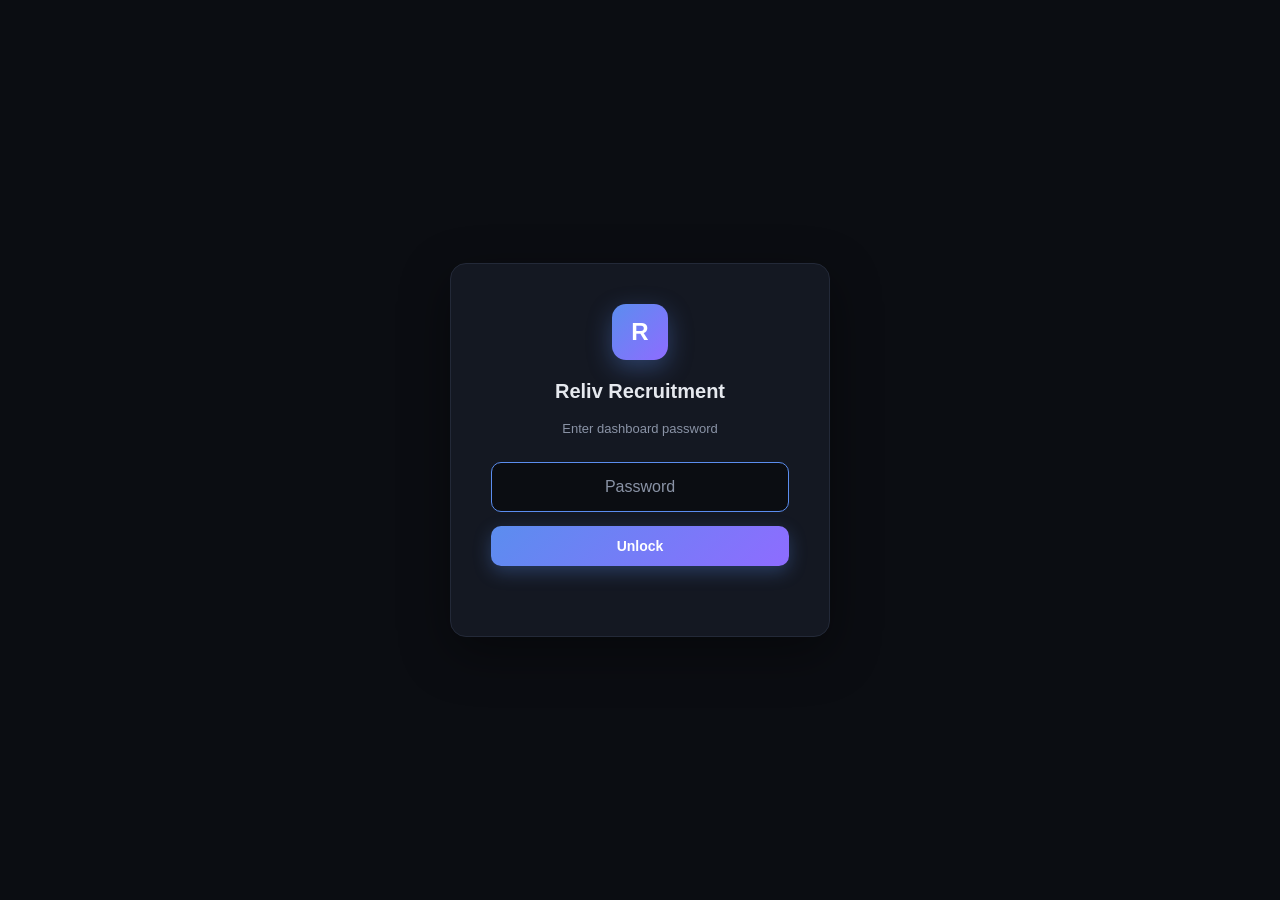
<file: templates/login.html>
<!doctype html>
<html lang="en">
<head>
  <meta charset="utf-8">
  <meta name="viewport" content="width=device-width, initial-scale=1">
  <title>Reliv - Login</title>
  <style>
    :root{--bg:#0b0d12;--surface:#141822;--line:#232938;--text:#e6e9ef;--muted:#8a93a6;--brand:#5b8def;--brand2:#8e6cff;--red:#ff6b6b}
    *{box-sizing:border-box}
    html,body{margin:0;padding:0;background:var(--bg);color:var(--text);font:15px/1.5 -apple-system,BlinkMacSystemFont,"Segoe UI",Inter,Roboto,sans-serif;
      display:flex;align-items:center;justify-content:center;min-height:100vh}
    .card{background:var(--surface);border:1px solid var(--line);border-radius:16px;padding:40px;width:100%;max-width:380px;text-align:center;
      box-shadow:0 16px 50px rgba(0,0,0,.4)}
    .logo{width:56px;height:56px;border-radius:14px;background:linear-gradient(135deg,var(--brand),var(--brand2));
      display:inline-grid;place-items:center;font-weight:800;font-size:24px;color:#fff;margin-bottom:16px;box-shadow:0 8px 24px rgba(91,141,239,.35)}
    h1{margin:0 0 4px;font-size:20px} .sub{color:var(--muted);font-size:13px;margin-bottom:24px}
    input{width:100%;background:var(--bg);border:1px solid var(--line);color:var(--text);padding:12px 14px;border-radius:10px;font:inherit;outline:none;
      text-align:center;font-size:16px;letter-spacing:2px;transition:border-color .15s}
    input:focus{border-color:var(--brand)}
    input::placeholder{letter-spacing:normal;color:var(--muted)}
    button{width:100%;margin-top:14px;padding:12px;border:none;border-radius:10px;
      background:linear-gradient(135deg,var(--brand),var(--brand2));color:#fff;font-weight:700;font-size:14px;cursor:pointer;
      box-shadow:0 6px 18px rgba(91,141,239,.3);transition:filter .15s,transform .08s}
    button:hover{filter:brightness(1.08)} button:active{transform:translateY(1px)}
    .err{color:var(--red);font-size:13px;margin-top:10px;min-height:20px}
  </style>
</head>
<body>
  <div class="card">
    <div class="logo">R</div>
    <h1>Reliv Recruitment</h1>
    <p class="sub">Enter dashboard password</p>
    <form id="form">
      <input id="pwd" type="password" placeholder="Password" autofocus autocomplete="current-password">
      <button type="submit">Unlock</button>
    </form>
    <div class="err" id="err"></div>
  </div>
  <script>
    document.getElementById('form').onsubmit = async e => {
      e.preventDefault();
      const err = document.getElementById('err');
      err.textContent = '';
      const pwd = document.getElementById('pwd').value;
      try {
        const r = await fetch('/api/login', {method:'POST', headers:{'Content-Type':'application/json'}, body:JSON.stringify({password:pwd})});
        const d = await r.json();
        if (d.ok) { window.location.href = '/'; }
        else { err.textContent = d.error || 'Wrong password'; }
      } catch(ex) { err.textContent = 'Connection error'; }
    };
  </script>
</body>
</html>
</file>
